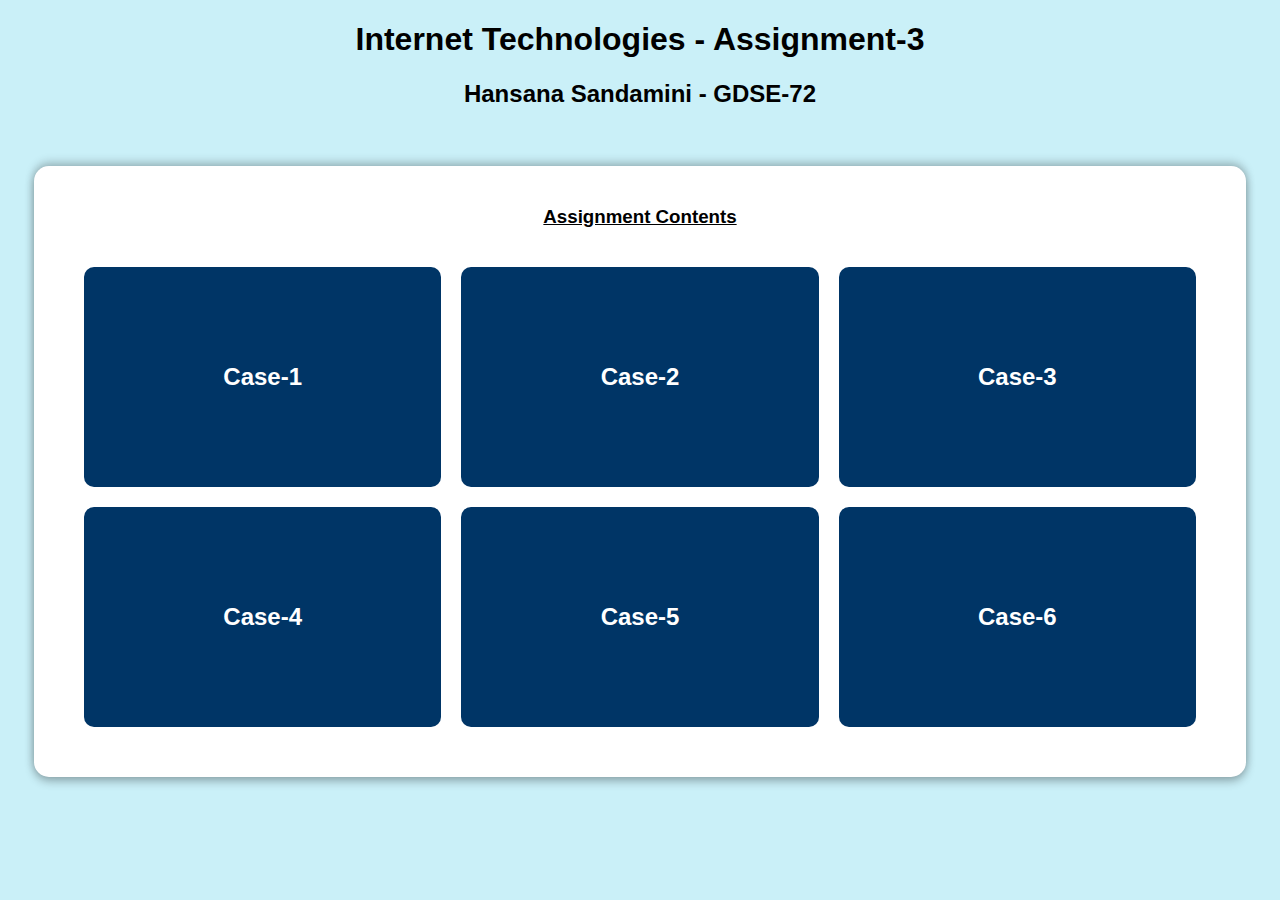
<file: index.html>
<!DOCTYPE html>
<html lang="en">
<head>
    <meta charset="UTF-8">
    <meta name="viewport" content="width=device-width, initial-scale=1.0">
    <title>Internet Technologies</title>
    <link rel="stylesheet" href="/css/index.css">
</head>
<body>
    <h1>Internet Technologies - Assignment-3</h1>
    <h2>Hansana Sandamini - GDSE-72</h2>
    <br/>
    <div class="container">
        <h3><u>Assignment Contents</u></h3>
        <div class="case-container">
            <a href="/pages/case-1.html" target="_blank" class="case-box">Case-1</a>
            <a href="/pages/case-2.html" target="_blank" class="case-box">Case-2</a>
            <a href="/pages/case-3.html" target="_blank" class="case-box">Case-3</a>
            <a href="/pages/case-4.html" target="_blank" class="case-box">Case-4</a>
            <a href="/pages/case-5.html" target="_blank" class="case-box">Case-5</a>
            <a href="/pages/case-6.html" target="_blank" class="case-box">Case-6</a>    
        </div>
    </div>
</body>
</body>
</html>
</file>
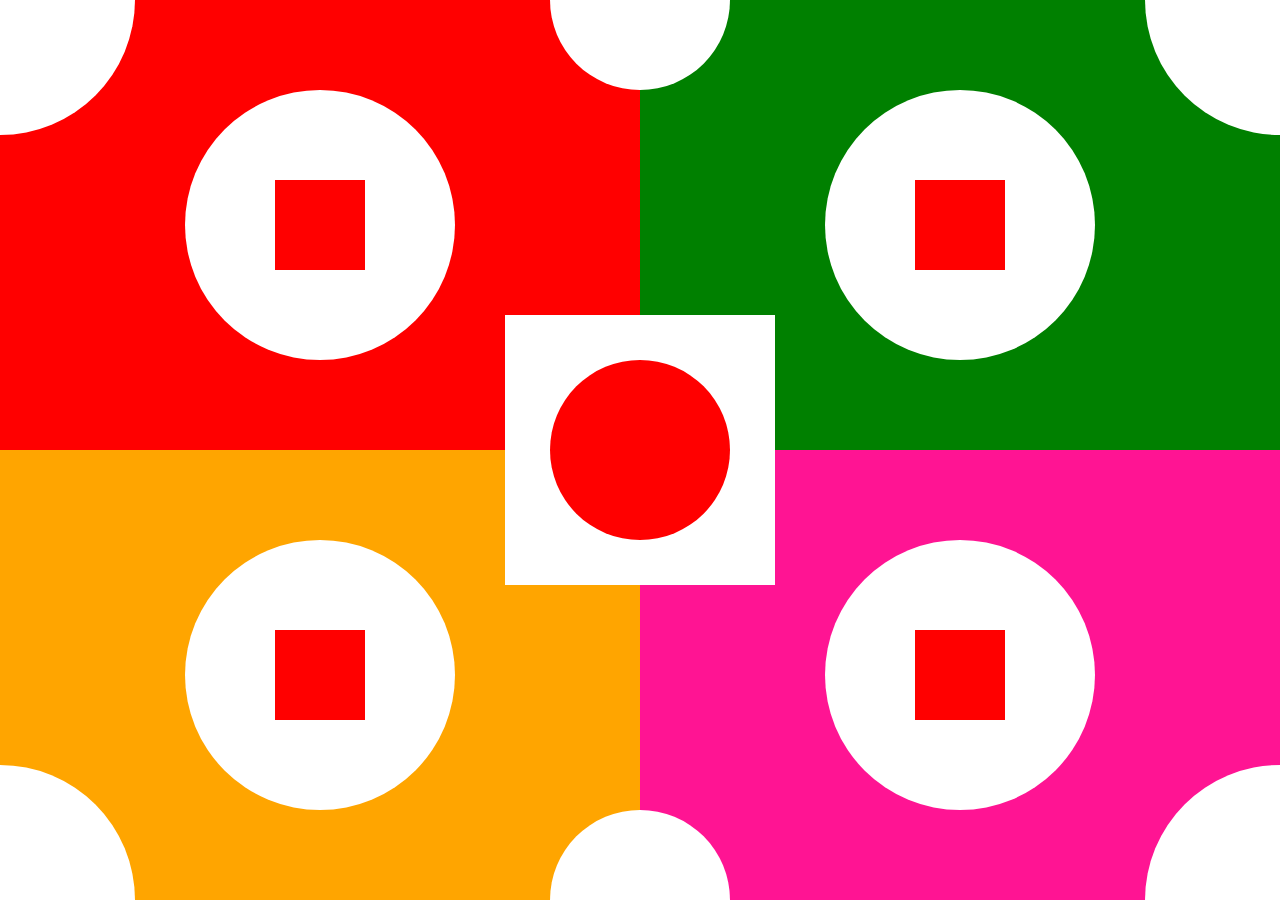
<file: pages/case-1.html>
<!DOCTYPE html>
<html lang="en">
<head>
    <meta charset="UTF-8">
    <meta name="viewport" content="width=device-width, initial-scale=1.0">
    <title>Case-1</title>
    <link rel="stylesheet" href="/css/case-1.css">
</head>
<body>
    <main>
        <section class="whole-container">
            <section class="container" id="red-box">
                <div class="box top-left"></div>
                <div class="box top-right-mid"></div>
                <div class="circle"></div>
                <div class="box-square"></div>
            </section>
            <section class="container" id="green-box">
                <div class="box top-left-mid"></div>
                <div class="box top-right"></div>
                <div class="circle"></div>
                <div class="box-square"></div>
            </section>
            <section class="container" id="orange-box">
                <div class="box bottom-left"></div>
                <div class="box bottom-right-mid"></div>
                <div class="circle"></div>
                <div class="box-square"></div>
            </section>
            <section class="container" id="deeppink-box">
                <div class="box bottom-left-mid"></div>
                <div class="box bottom-right"></div>
                <div class="circle"></div>
                <div class="box-square"></div>
            </section>
            <div class="box mid-square"></div>
            <div class="mid-circle"></div>
        </section>
    </main>
</body>
</html>
</file>
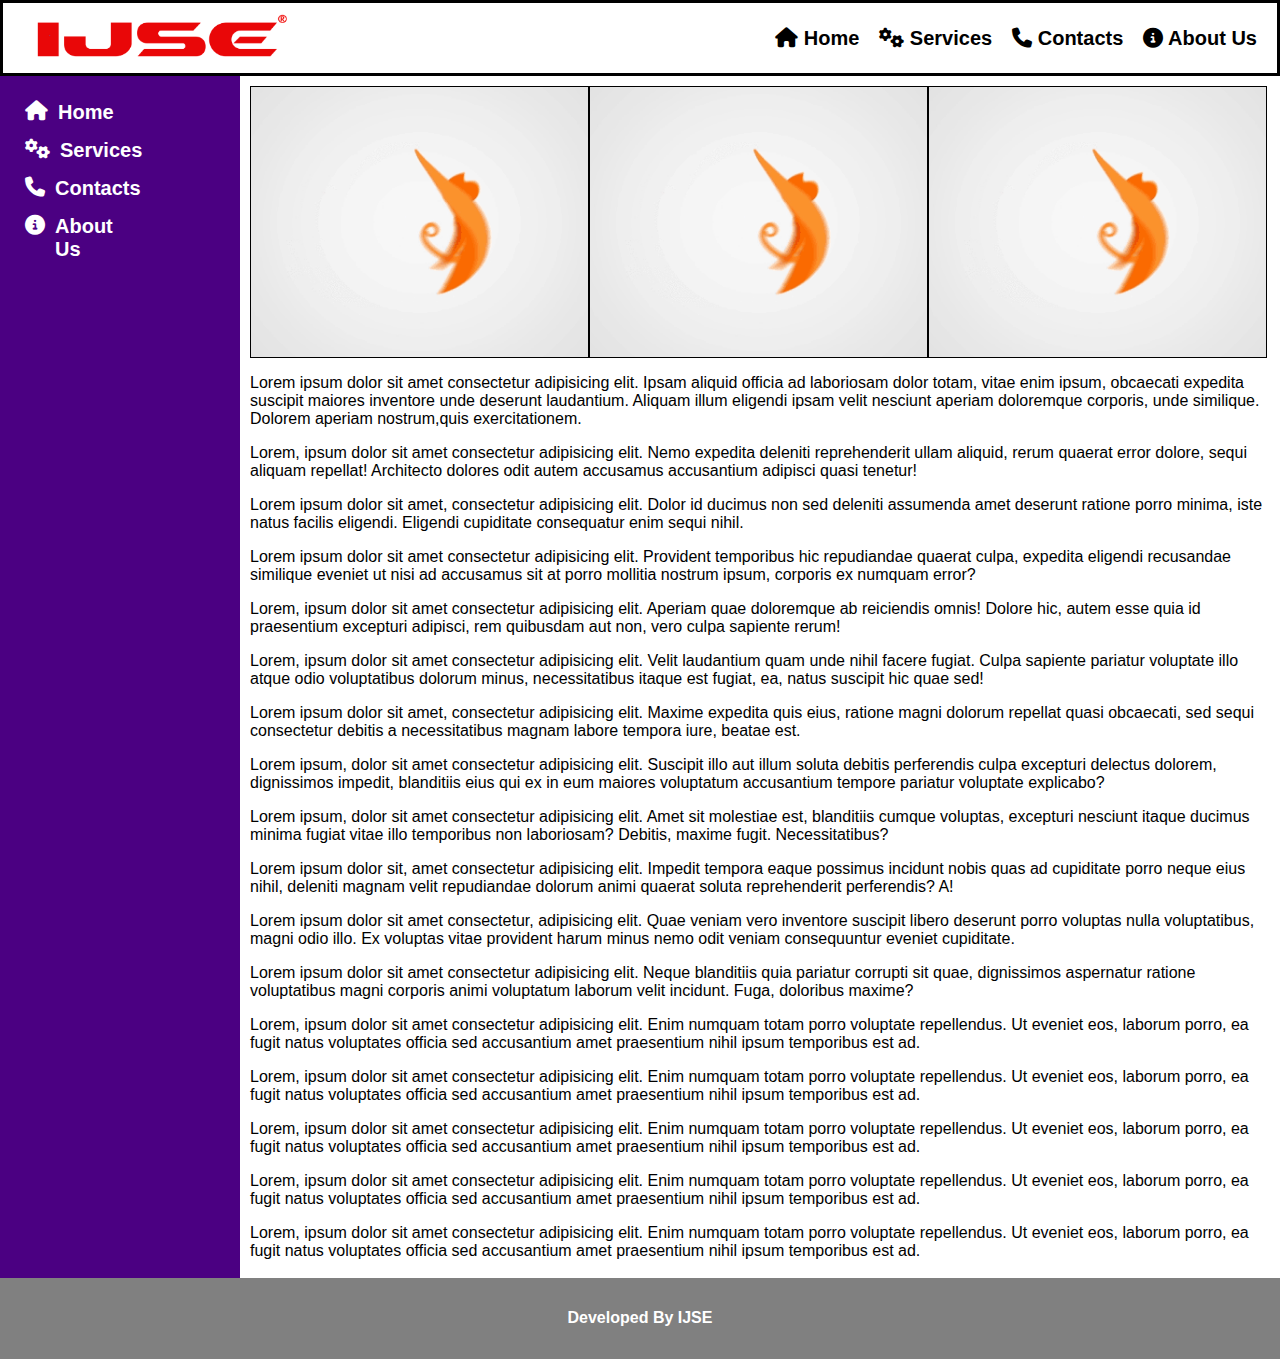
<file: pages/case-2.html>
<!DOCTYPE html>
<html lang="en">
<head>
    <meta charset="UTF-8">
    <meta name="viewport" content="width=device-width, initial-scale=1.0">
    <title>Case-2</title>
    <link rel="stylesheet" 
        href="https://cdnjs.cloudflare.com/ajax/libs/font-awesome/6.7.2/css/all.min.css" 
        integrity="sha512-Evv84Mr4kqVGRNSgIGL/F/aIDqQb7xQ2vcrdIwxfjThSH8CSR7PBEakCr51Ck+w+/U6swU2Im1vVX0SVk9ABhg==" 
        crossorigin="anonymous" 
        referrerpolicy="no-referrer" 
    />
    <link rel="stylesheet" href="/css/case-2.css">
</head>
<body>
    <!-- Top Bar -->
    <header>
        <img src="/assets/images/ijse-logo.png" alt="IJSE Logo">
        <nav>
            <ul>
                <li><a href="https://ijse.lk" target="_blank"><i class="fas fa-home"></i> Home</a></li>
                <li><a href="#"><i class="fas fa-cogs"></i> Services</a></li>
                <li><a href="#"><i class="fas fa-phone"></i> Contacts</a></li>
                <li><a href="#"><i class="fas fa-info-circle"></i> About Us</a></li>
            </ul>
        </nav>
    </header>

    <main>
        <!-- Side Bar -->
        <section class="side-bar-section">
            <nav>
                <ul>
                    <li><a href="https://ijse.lk" target="_blank"><i class="fas fa-home"></i> Home</a></li>
                    <li><a href="#"><i class="fas fa-cogs"></i> Services</a></li>
                    <li><a href="#"><i class="fas fa-phone"></i> Contacts</a></li>
                    <li><a href="#"><i class="fas fa-info-circle"></i> About Us</a></li>
                    
                </ul>
            </nav>
        </section>

        <!-- Page Content -->
        <section class="page-content">
            <section class="gif-section">
                <div class="gif"></div>
                <div class="gif"></div>
                <div class="gif"></div>
            </section>
            
            <section class="paragraph-section">
                <div class="container">
                    <div class="box">
                        <p>
                            Lorem ipsum dolor sit amet consectetur adipisicing elit. Ipsam aliquid officia ad laboriosam dolor totam, vitae enim ipsum, obcaecati 
                            expedita suscipit maiores inventore unde deserunt laudantium. Aliquam illum eligendi ipsam velit nesciunt aperiam doloremque corporis, 
                            unde similique. Dolorem aperiam nostrum,quis exercitationem.
                        </p>
                    </div>
                    <div class="box">
                        <p>
                            Lorem, ipsum dolor sit amet consectetur adipisicing elit. Nemo expedita deleniti reprehenderit ullam aliquid, rerum quaerat error 
                            dolore, sequi aliquam repellat! Architecto dolores odit autem accusamus accusantium adipisci quasi tenetur!
                        </p>
                    </div>
                    <div class="box">
                        <p>
                            Lorem ipsum dolor sit amet, consectetur adipisicing elit. Dolor id ducimus non sed deleniti assumenda amet deserunt ratione porro 
                            minima, iste natus facilis eligendi. Eligendi cupiditate consequatur enim sequi nihil.
                        </p>
                    </div>
                    <div class="box">
                        <p>
                            Lorem ipsum dolor sit amet consectetur adipisicing elit. Provident temporibus hic repudiandae quaerat culpa, expedita eligendi 
                            recusandae similique eveniet ut nisi ad accusamus sit at porro mollitia nostrum ipsum, corporis ex numquam error?
                        </p>
                    </div>
                    <div class="box">
                        <p>
                            Lorem, ipsum dolor sit amet consectetur adipisicing elit. Aperiam quae doloremque ab reiciendis omnis! Dolore hic, autem esse quia 
                            id praesentium excepturi adipisci, rem quibusdam aut non, vero culpa sapiente rerum!
                        </p>
                    </div>
                    <div class="box">
                        <p>
                            Lorem, ipsum dolor sit amet consectetur adipisicing elit. Velit laudantium quam unde nihil facere fugiat. Culpa sapiente pariatur 
                            voluptate illo atque odio voluptatibus dolorum minus, necessitatibus itaque est fugiat, ea, natus suscipit hic quae sed!
                        </p>
                    </div>
                    <div class="box">
                        <p>
                            Lorem ipsum dolor sit amet, consectetur adipisicing elit. Maxime expedita quis eius, ratione magni dolorum repellat quasi obcaecati, 
                            sed sequi consectetur debitis a necessitatibus magnam labore tempora iure, beatae est.
                        </p>
                    </div>
                    <div class="box">
                        <p>
                            Lorem ipsum, dolor sit amet consectetur adipisicing elit. Suscipit illo aut illum soluta debitis perferendis culpa excepturi delectus 
                            dolorem, dignissimos impedit, blanditiis eius qui ex in eum maiores voluptatum accusantium tempore pariatur voluptate explicabo?
                        </p>
                    </div>
                    <div class="box">
                        <p>
                            Lorem ipsum, dolor sit amet consectetur adipisicing elit. Amet sit molestiae est, blanditiis cumque voluptas, excepturi nesciunt 
                            itaque ducimus minima fugiat vitae illo temporibus non laboriosam? Debitis, maxime fugit. Necessitatibus?
                        </p>
                    </div>
                    <div class="box">
                        <p>
                            Lorem ipsum dolor sit, amet consectetur adipisicing elit. Impedit tempora eaque possimus incidunt nobis quas ad cupiditate porro neque 
                            eius nihil, deleniti magnam velit repudiandae dolorum animi quaerat soluta reprehenderit perferendis? A!
                        </p>
                    </div>
                    <div class="box">
                        <p>
                            Lorem ipsum dolor sit amet consectetur, adipisicing elit. Quae veniam vero inventore suscipit libero deserunt porro voluptas nulla 
                            voluptatibus, magni odio illo. Ex voluptas vitae provident harum minus nemo odit veniam consequuntur eveniet cupiditate.
                        </p>
                    </div>
                    <div class="box">
                        <p>
                            Lorem ipsum dolor sit amet consectetur adipisicing elit. Neque blanditiis quia pariatur corrupti sit quae, dignissimos aspernatur 
                            ratione voluptatibus magni corporis animi voluptatum laborum velit incidunt. Fuga, doloribus maxime?
                        </p>
                    </div>
                    <div class="box">
                        <p>
                            Lorem, ipsum dolor sit amet consectetur adipisicing elit. Enim numquam totam porro voluptate repellendus. Ut eveniet eos, laborum 
                            porro, ea fugit natus voluptates officia sed accusantium amet praesentium nihil ipsum temporibus est ad.
                        </p>
                    </div>
                    <div class="box">
                        <p>
                            Lorem, ipsum dolor sit amet consectetur adipisicing elit. Enim numquam totam porro voluptate repellendus. Ut eveniet eos, laborum 
                            porro, ea fugit natus voluptates officia sed accusantium amet praesentium nihil ipsum temporibus est ad.
                        </p>
                    </div>
                    <div class="box">
                        <p>
                            Lorem, ipsum dolor sit amet consectetur adipisicing elit. Enim numquam totam porro voluptate repellendus. Ut eveniet eos, laborum 
                            porro, ea fugit natus voluptates officia sed accusantium amet praesentium nihil ipsum temporibus est ad.
                        </p>
                    </div>
                    <div class="box">
                        <p>
                            Lorem, ipsum dolor sit amet consectetur adipisicing elit. Enim numquam totam porro voluptate repellendus. Ut eveniet eos, laborum 
                            porro, ea fugit natus voluptates officia sed accusantium amet praesentium nihil ipsum temporibus est ad.
                        </p>
                    </div>
                    <div class="box">
                        <p>
                            Lorem, ipsum dolor sit amet consectetur adipisicing elit. Enim numquam totam porro voluptate repellendus. Ut eveniet eos, laborum 
                            porro, ea fugit natus voluptates officia sed accusantium amet praesentium nihil ipsum temporibus est ad.
                        </p>
                    </div>
                </div>
            </section>
        </section>
    </main>

    <footer>
        <h4>Developed By IJSE</h4>
    </footer>
</body>
</html>
</file>
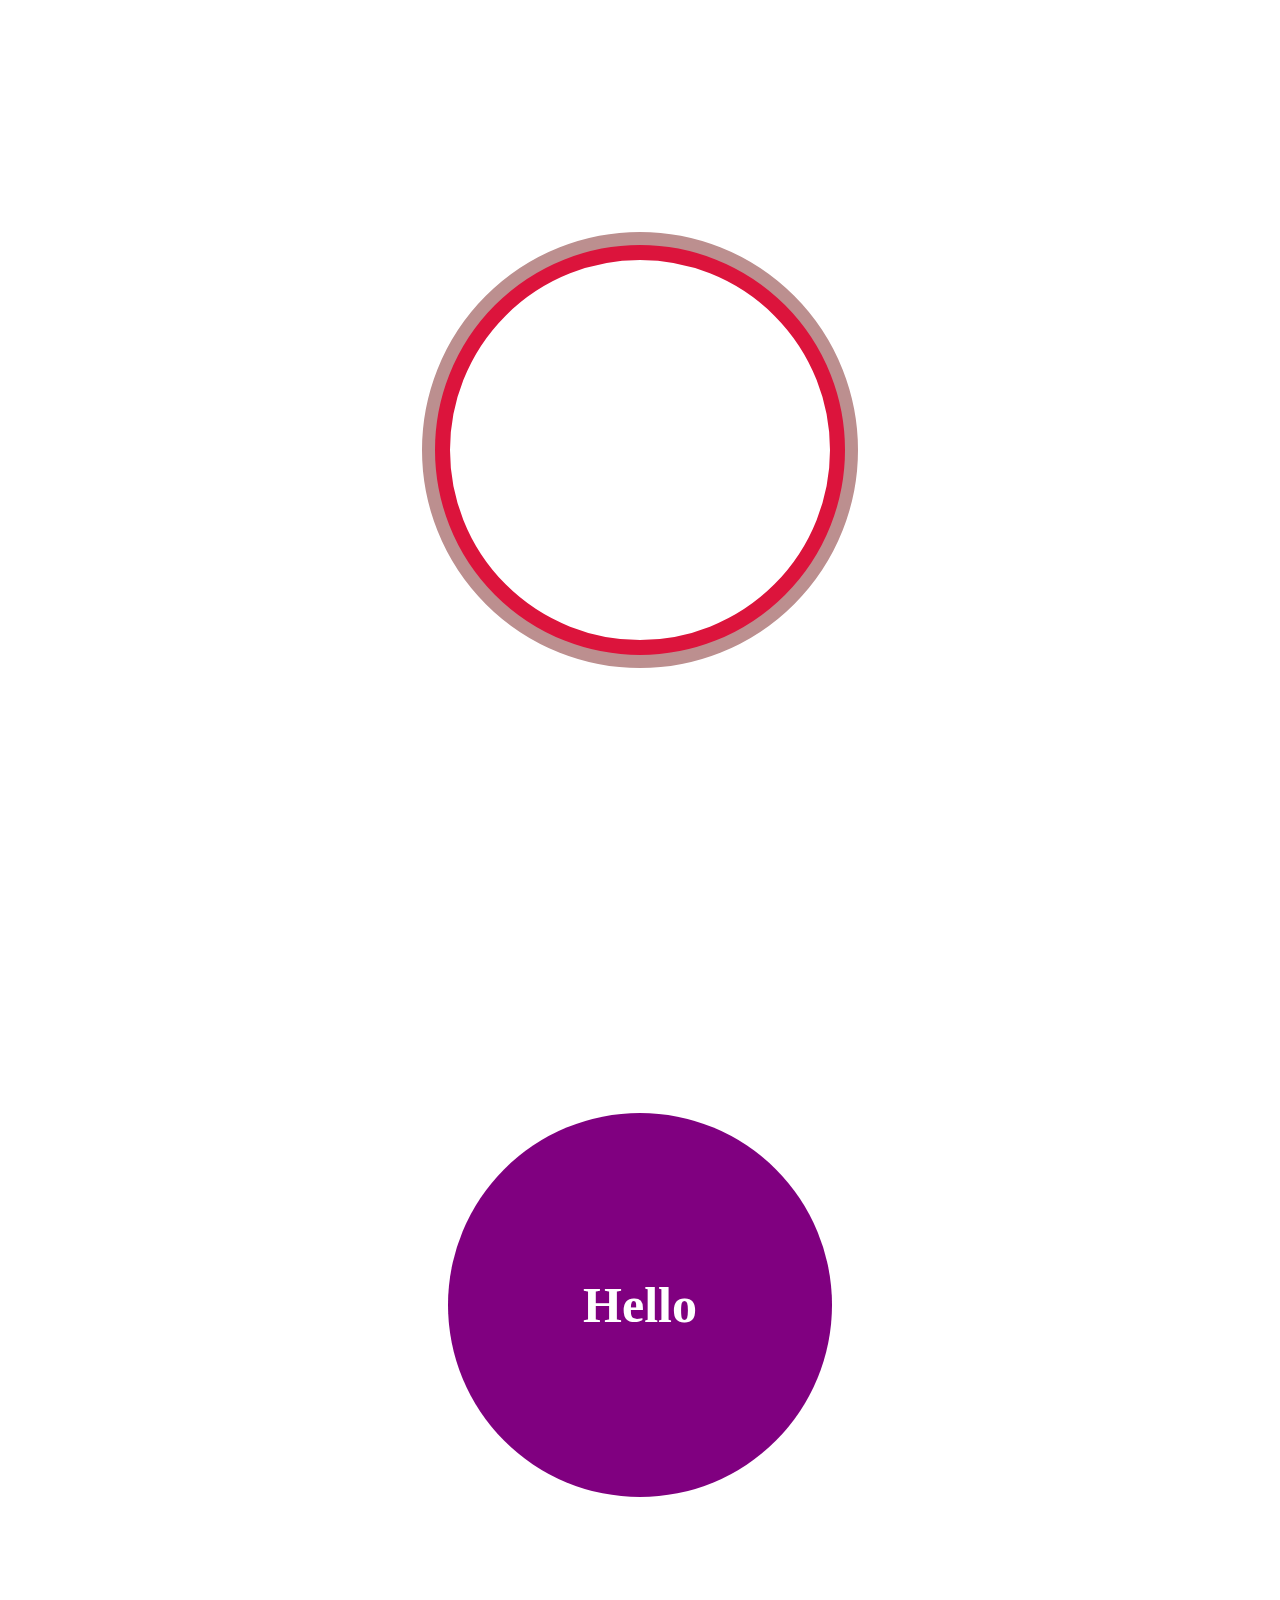
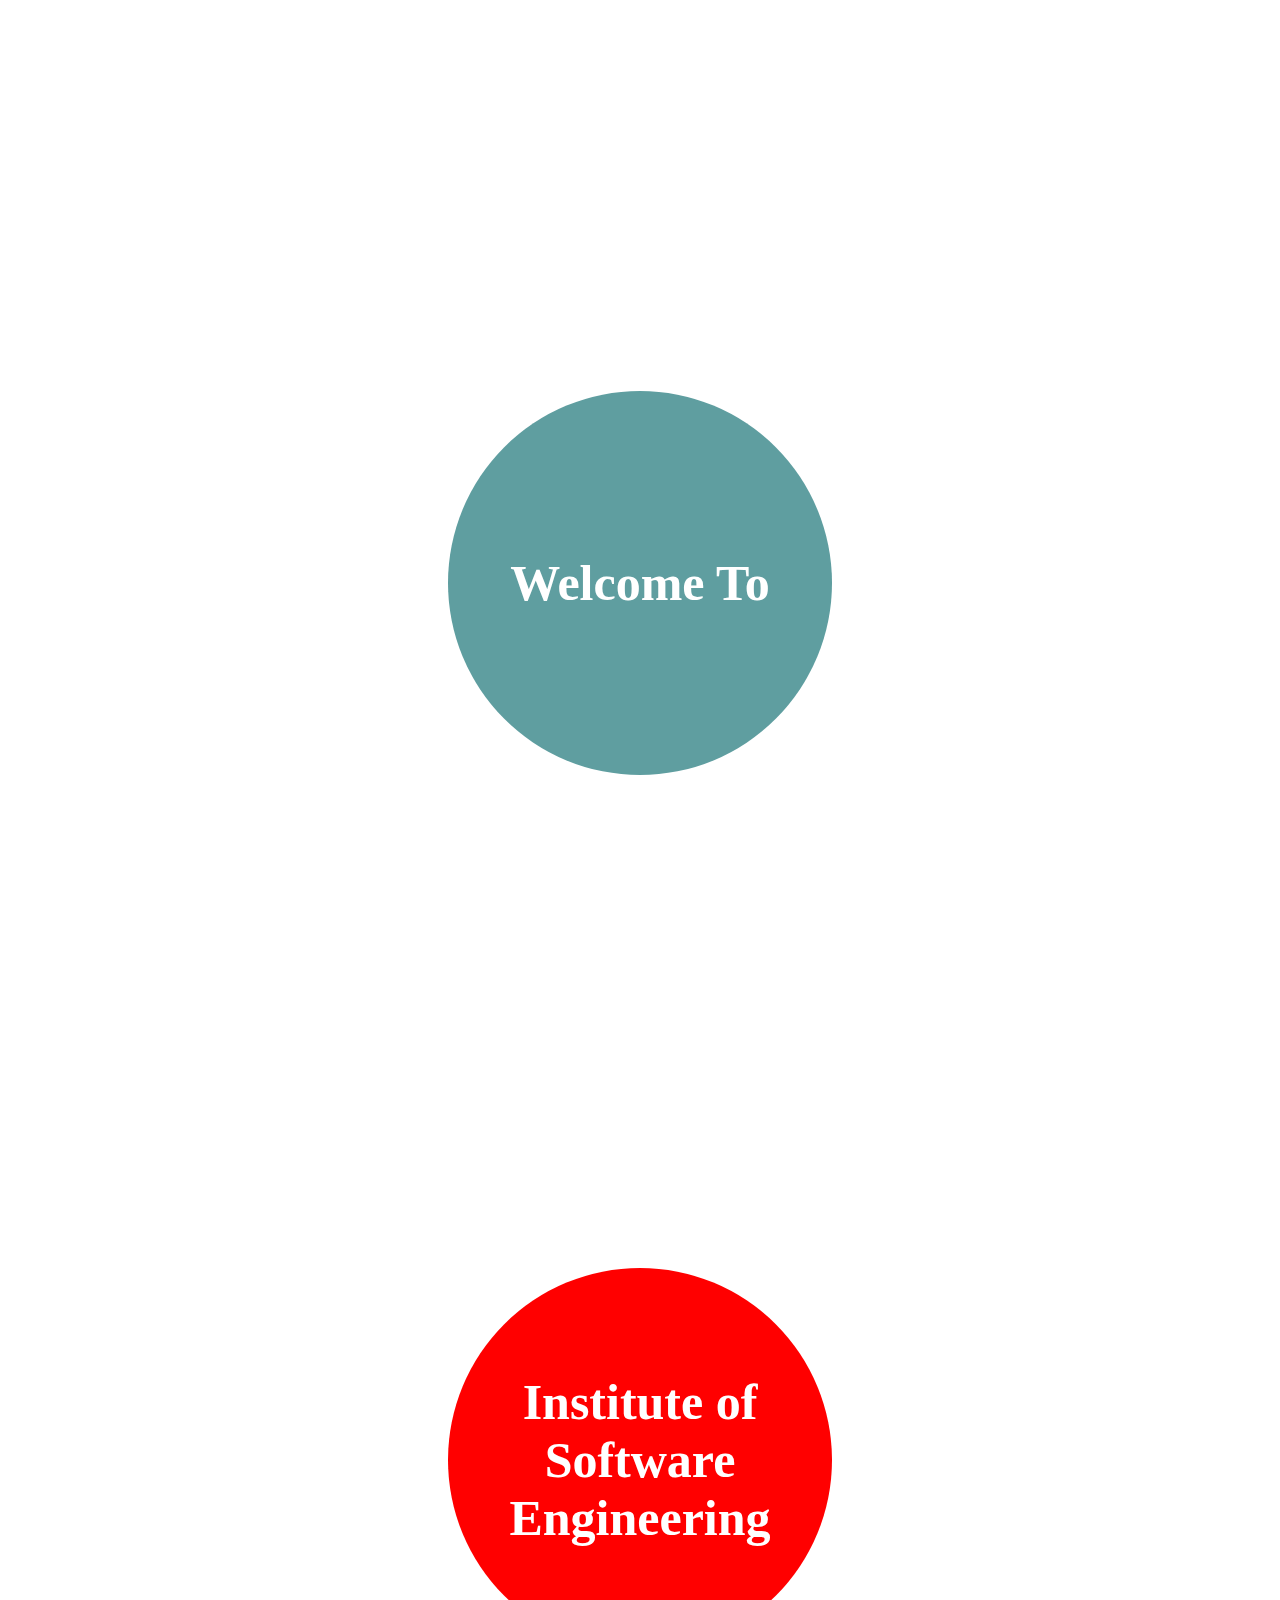
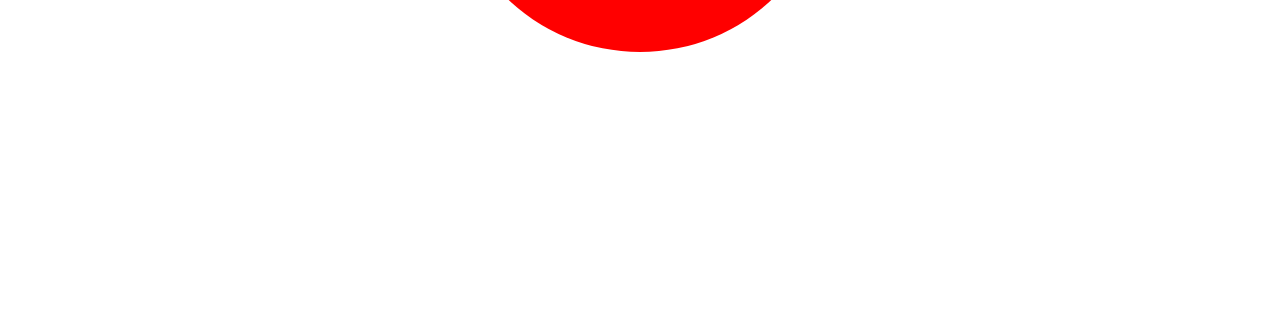
<file: pages/case-3.html>
<!DOCTYPE html>
<html lang="en">
<head>
  <meta charset="UTF-8">
  <meta name="viewport" content="width=device-width, initial-scale=1.0">
  <title>Case-3</title>
  <link rel="stylesheet" href="/css/case-3.css">
</head>
<body>
    <section class="card card-circle">
        <main>
            <div class="circle" id="outer-circle"></div>
            <div class="circle" id="inner-circle"></div>
        </main>
      </section>

      <section class="card card-hello">
        <main>
            <div class="content-circle" id="content-1-circle">
                <p>Hello</p>
            </div>
        </main>
      </section>

      <section class="card card-welcome">
        <main>
            <div class="content-circle" id="content-2-circle">
                <p>Welcome To</p>
            </div>
        </main>
      </section>
      
      <section class="card card-ijse">
        <main>
            <div class="content-circle" id="content-3-circle">
                <p>Institute of Software Engineering</p>
            </div>
        </main>
      </section>
</body>
</html>
</file>
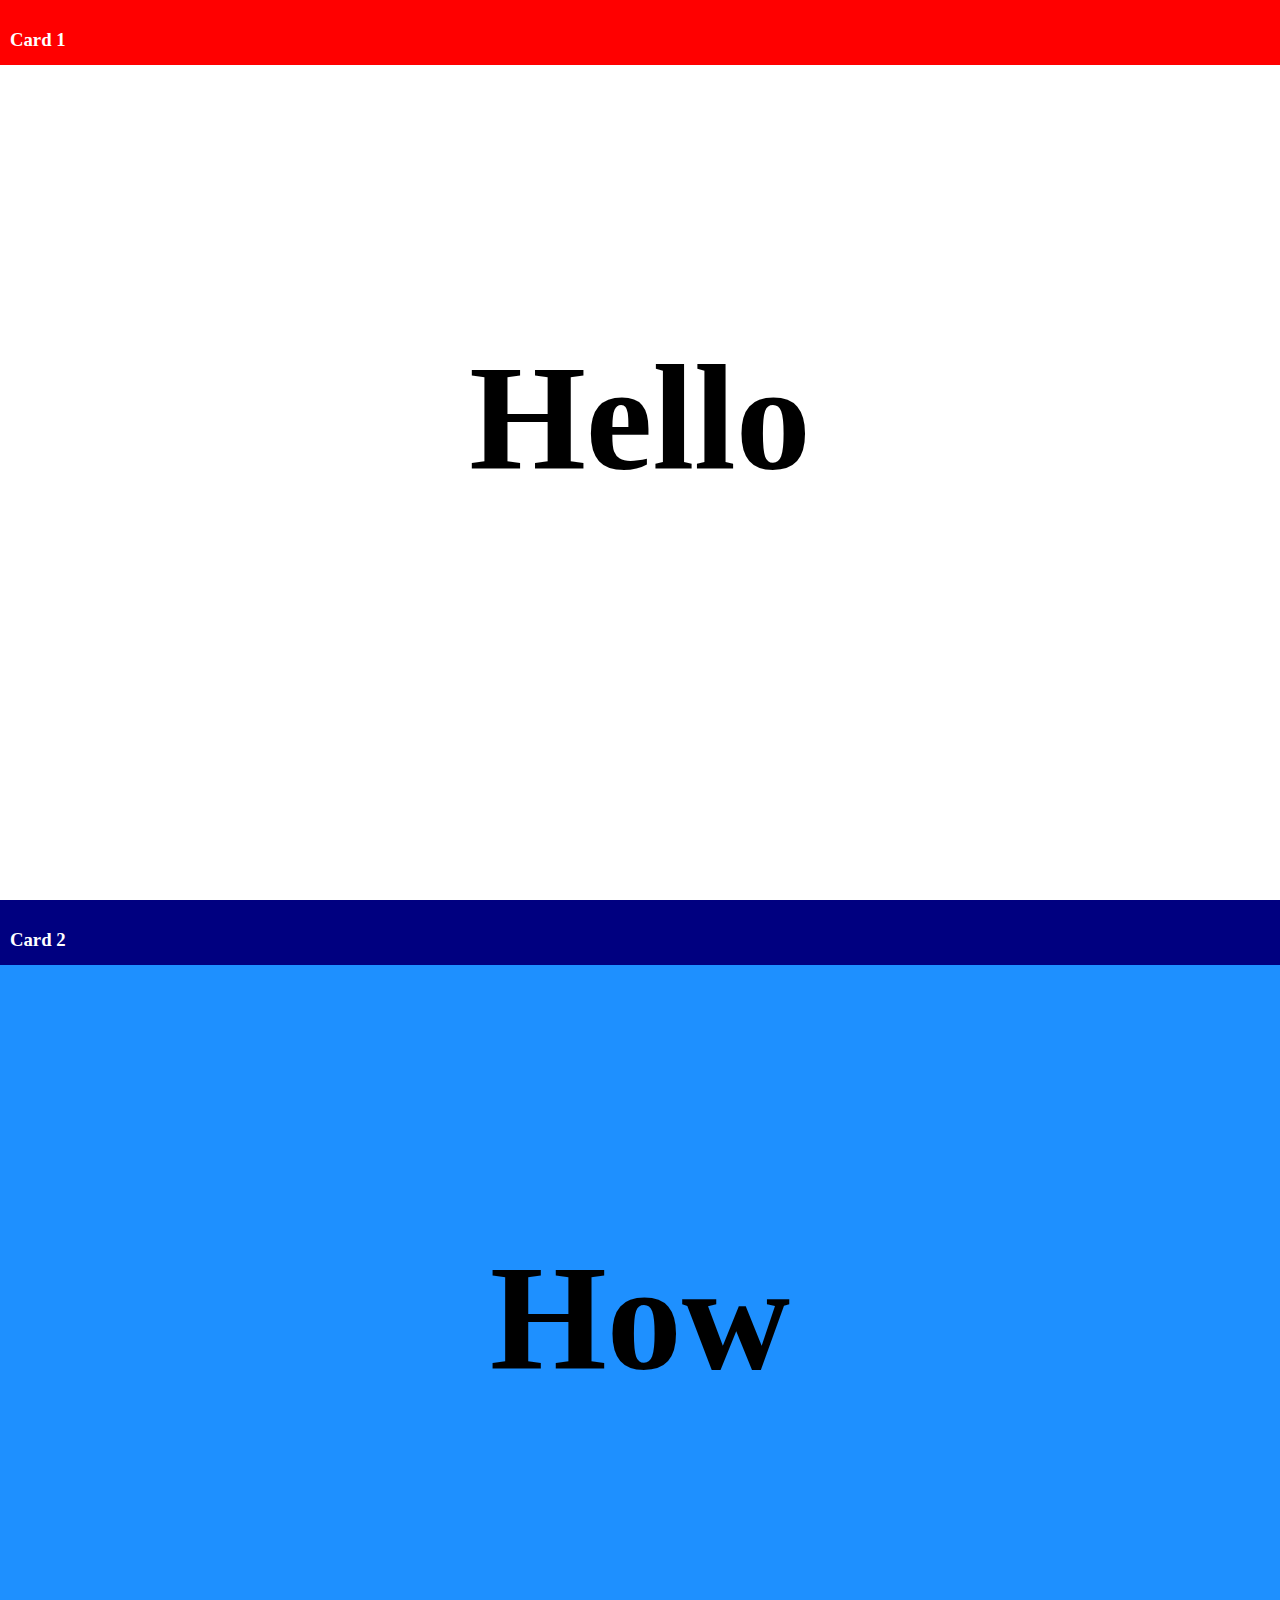
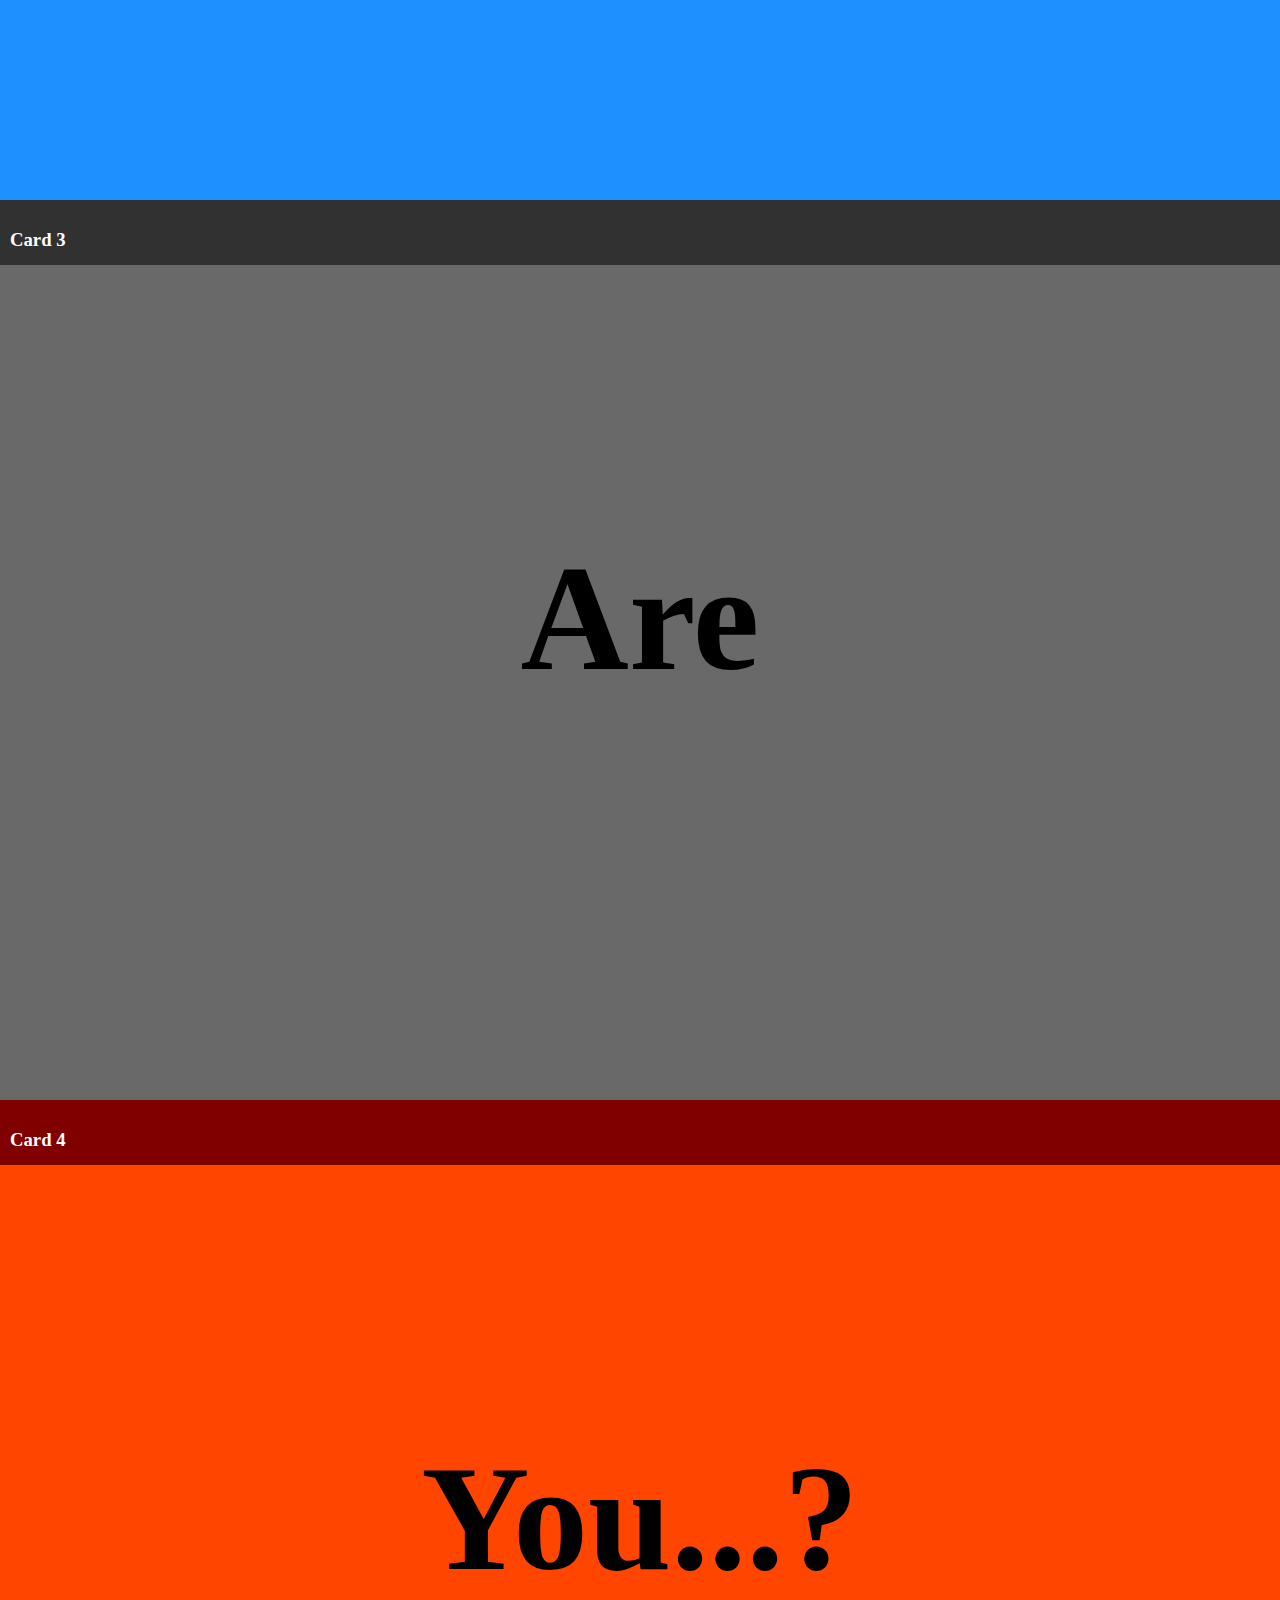
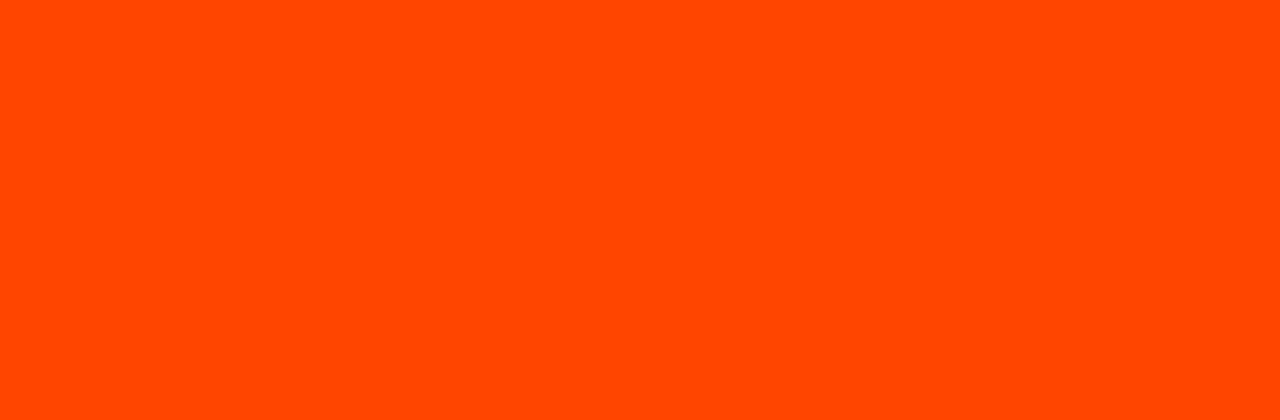
<file: pages/case-4.html>
<!DOCTYPE html>
<html lang="en">
<head>
  <meta charset="UTF-8">
  <meta name="viewport" content="width=device-width, initial-scale=1.0">
  <title>Case-4</title>
  <link rel="stylesheet" href="/css/case-4.css">
</head>
<body>
    <section class="card card-1">
        <header><h3>Card 1</h3></header>
        <main>
            <div><p>Hello</p></div>
        </main>
      </section>

      <section class="card card-2">
        <header><h3>Card 2</h3></header>
        <main>
            <div><p>How</p></div>
        </main>
      </section>

      <section class="card card-3">
        <header><h3>Card 3</h3></header>
        <main>
            <div><p>Are</p></div>
        </main>
      </section>
      
      <section class="card card-4">
        <header><h3>Card 4</h3></header>
        <main>
            <div><p>You...?</p></div>
        </main>
      </section>
</body>
</html>
</file>
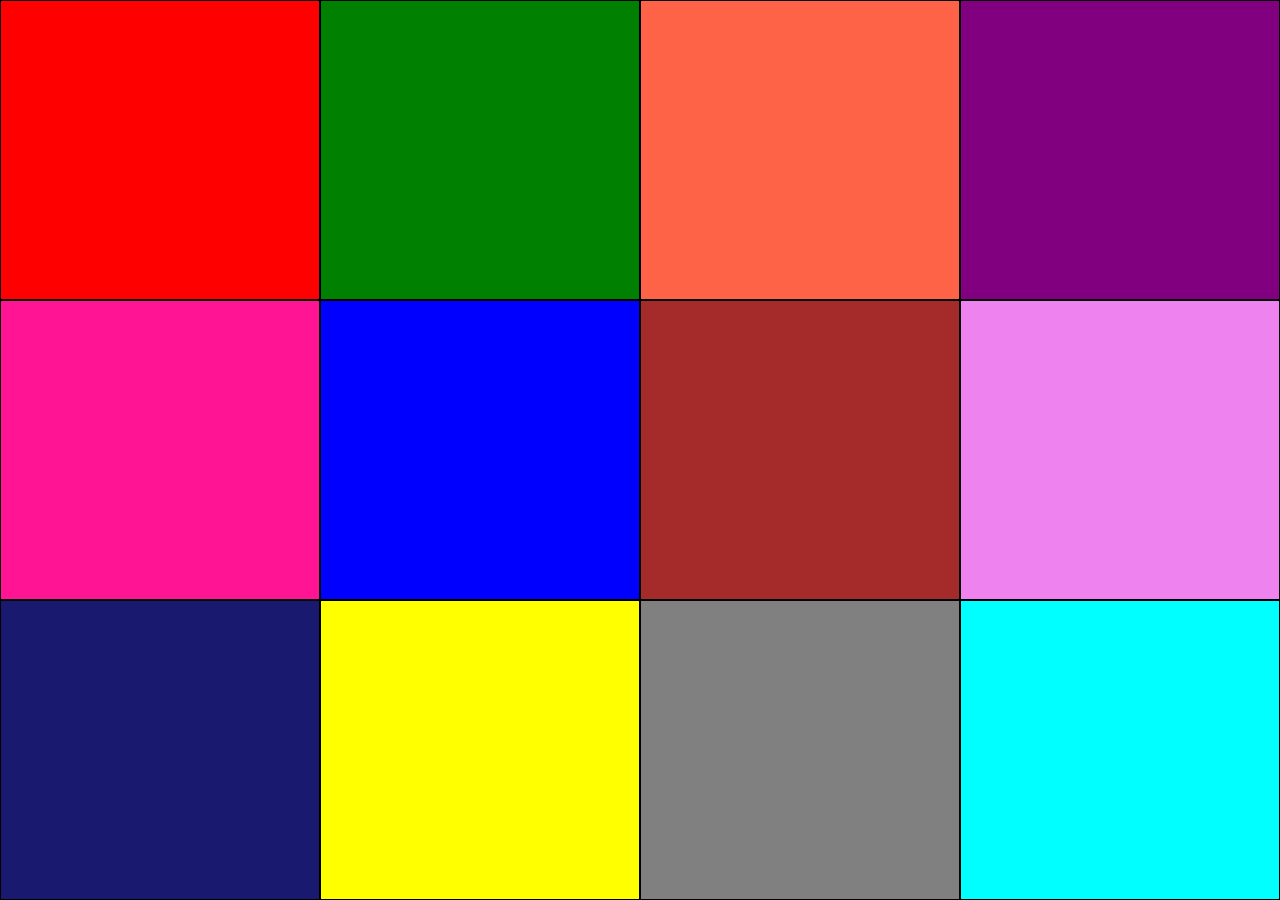
<file: pages/case-5.html>
<!DOCTYPE html>
<html lang="en">
<head>
    <meta charset="UTF-8">
    <meta name="viewport" content="width=device-width, initial-scale=1.0">
    <title>Case-5</title>
    <link rel="stylesheet" href="/css/case-5.css">
</head>
<body>
    <main>
        <div class="container">
            <div class="box" id="red-box"></div>
            <div class="box" id="green-box"></div>
            <div class="box" id="tomato-box"></div>
            <div class="box" id="purple-box"></div>
            <div class="box" id="deeppink-box"></div>
            <div class="box" id="blue-box"></div>
            <div class="box" id="brown-box"></div>
            <div class="box" id="violet-box"></div>
            <div class="box" id="midnightblue-box"></div>
            <div class="box" id="yellow-box"></div>
            <div class="box" id="grey-box"></div>
            <div class="box" id="aqua-box"></div>
        </div>
    </main>
</body>
</html>
</file>
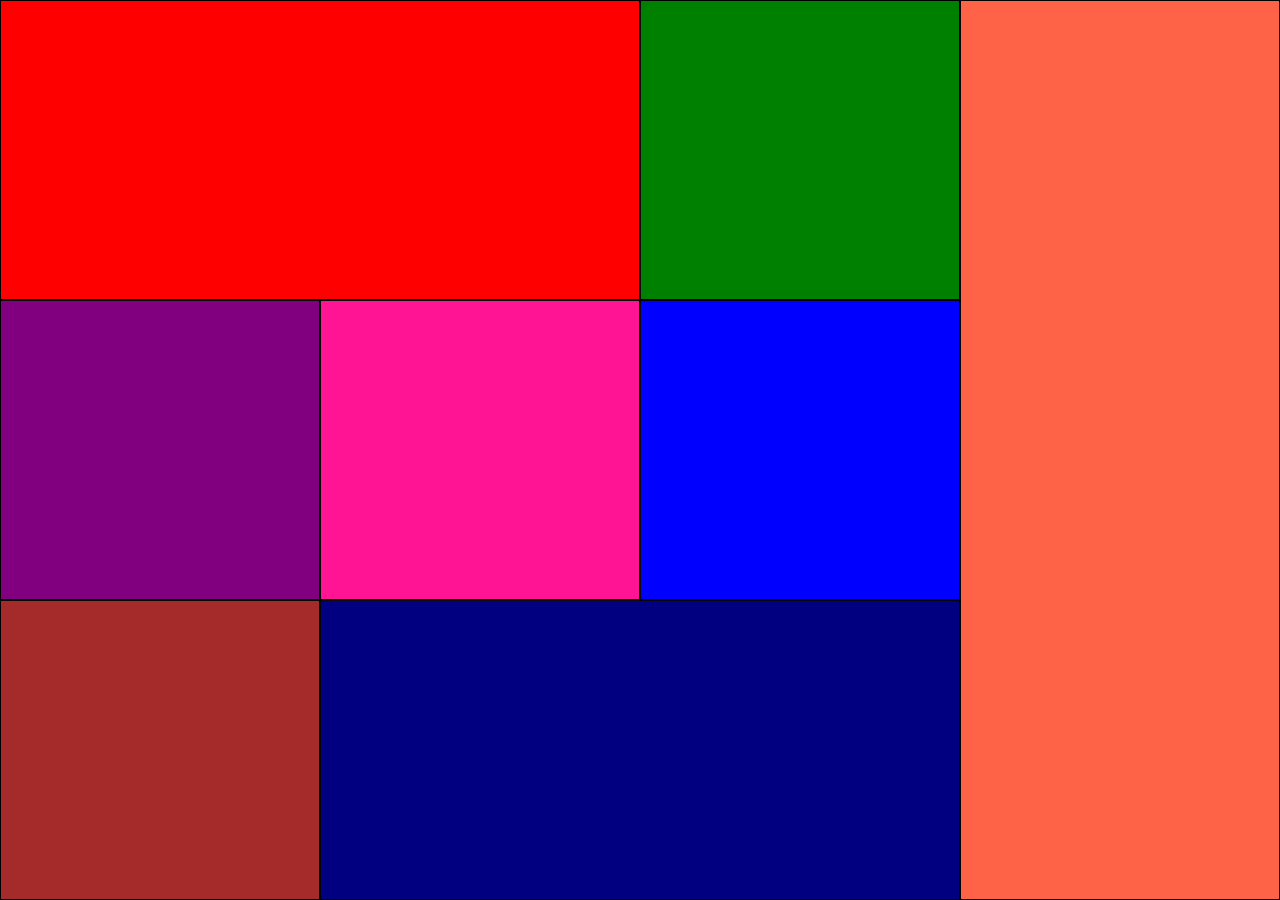
<file: pages/case-6.html>
<!DOCTYPE html>
<html lang="en">
<head>
    <meta charset="UTF-8">
    <meta name="viewport" content="width=device-width, initial-scale=1.0">
    <title>Case-6</title>
    <link rel="stylesheet" href="/css/case-6.css">
</head>
<body>
    <main>
        <div class="container">
            <div class="box" id="box-1"></div>
            <div class="box" id="box-2"></div>
            <div class="box" id="box-3"></div>
            <div class="box" id="box-4"></div>
            <div class="box" id="box-5"></div>
            <div class="box" id="box-6"></div>
            <div class="box" id="box-7"></div>
            <div class="box" id="box-8"></div>
        </div>
    </main>
</body>
</html>
</file>
<file: css/index.css>
body {
  font-family: Arial, sans-serif;
  padding: 0;
  text-align: center;
  margin: 0;
  background-color: #caf0f8;
}

h1,
h2,
h3 {
  color: black;
}

.container {
  background-color: white;
  max-width: 90%;
  margin: 20px auto;
  padding: 30px;
  height: auto;
  box-shadow: 0px 4px 10px rgba(0, 0, 0, 0.3), 0px -4px 10px rgba(0, 0, 0, 0.2);
  border-radius: 15px;
}

h3 {
  margin-top: 10px;
}

.case-container {
  display: grid;
  grid-template-columns: repeat(3, 1fr);
  gap: 20px;
  justify-content: center;
  padding: 20px;
}

.case-box {
  height: 180px;
  display: flex;
  align-items: center;
  justify-content: center;
  background-color: #003566;
  color: white;
  text-decoration: none;
  padding: 20px;
  border-radius: 10px;
  text-align: center;
  font-size: 24px;
  font-weight: bold;
  transition: background-color 0.3s ease, transform 0.2s;
}

.case-box:hover {
  background-color: #000814;
  transform: scale(1.05);
}

@media (max-width: 900px) {
  .case-container {
    grid-template-columns: repeat(2, 1fr);
  }

  .case-box {
    height: 160px;
    font-size: 22px;
  }
}

@media (max-width: 600px) {
  .case-container {
    grid-template-columns: repeat(1, 1fr);
  }

  .container {
    padding: 20px;
  }

  .case-box {
    height: 150px;
    font-size: 20px;
  }
}
</file>
<file: css/case-1.css>
body {
    margin: 0;
}

.whole-container {
    display: grid;
    grid-template-columns: repeat(2, 1fr);
}

.container {
    width: 50vw;
    height: 50vh;
    position: relative;
}

.box {
    position: absolute;
    background-color: white;
}

.top-left, .top-right, .bottom-left, .bottom-right {
    height: 15vh;
    width: 15vh;
}

.top-left {
    top: 0;
    left: 0;
    border-bottom-right-radius: 100%;
}

.top-right {
    top: 0;
    right: 0;
    border-bottom-left-radius: 100%;
}

.bottom-right {
    bottom: 0;
    right: 0;
    border-top-left-radius: 100%;
}

.bottom-left {
    bottom: 0;
    left: 0;
    border-top-right-radius: 100%;
}

.top-right-mid, .top-left-mid, .bottom-right-mid, .bottom-left-mid {
    width: 10vh;
    height: 10vh;
}

.top-right-mid {
    top: 0;
    right: 0;
    border-bottom-left-radius: 100%;
}

.top-left-mid {
    top: 0;
    left: 0;
    border-bottom-right-radius: 100%;
}

.bottom-right-mid {
    bottom: 0;
    right: 0;
    border-top-left-radius: 100%;
}

.bottom-left-mid {
    bottom: 0;
    left: 0;
    border-top-right-radius: 100%;
}

#red-box {
    background-color: red;
}

#green-box {
    background-color: green;
}

#orange-box {
    background-color: orange;
}

#deeppink-box {
    background-color: deeppink;
}

.circle {
    width: 30vh;
    height: 30vh;
    background-color: white;
    border-radius: 100%;
    position: absolute;
    top: 50%;
    left: 50%;
    transform: translate(-50%, -50%);
}

.mid-square {
    width: 30vh;
    height: 30vh;
    top: 50%;
    left: 50%;
    transform: translate(-50%, -50%);
}

.box-square {
    width: 10vh;
    height: 10vh;
    background-color: red;
    position: absolute;
    top: 50%;
    left: 50%;
    transform: translate(-50%, -50%);
}

.mid-circle {
    width: 20vh;
    height: 20vh;
    background-color: red;
    border-radius: 50%;
    position: absolute;
    top: 50%;
    left: 50%;
    transform: translate(-50%, -50%);
}
</file>
<file: css/case-2.css>
body {
  margin: 0;
  padding: 0;
  overflow-x: hidden;
  font-family: "Arial", sans-serif;
}

header {
  padding: 10px 20px;
  display: flex;
  justify-content: space-between;
  align-items: center;
  border: 3px solid black;
}

header > img {
  height: 50px;
}

header > nav > ul {
  margin: 0;
  padding: 0;
  list-style: none;
  display: flex;
  flex-wrap: wrap;
}

header > nav > ul > li {
  margin-left: 20px;
  font-size: 20px;
  font-weight: bold;
}

header > nav > ul > li > a {
  color: black;
  text-decoration: none;
}

main {
  display: flex;
  margin: 0;
  width: 100%;
}

.side-bar-section {
  background-color: indigo;
  padding: 20px;
  position: relative;
  display: flex;
  align-items: flex-start;
  justify-content: flex-start;
  width: 15vw;
  min-width: 200px;
  height: auto;
}

.page-content {
  padding: 10px;
  width: 100%;
  max-width: 100%;
  overflow: auto;
}

.side-bar-section > nav > ul {
  list-style: none;
  width: 10vw;
}

.side-bar-section > nav > ul {
  list-style: none;
  padding: 0;
  margin: 0;
}

.side-bar-section > nav > ul > li {
  margin-bottom: 5px;
  display: flex;
}

.side-bar-section > nav > ul > li > a {
  display: flex;
  color: white;
  font-size: 20px;
  font-weight: bold;
  text-decoration: none;
  padding: 5px;
}

.side-bar-section > nav > ul > li > a > i {
  margin-right: 10px;
}

.gif-section {
  display: flex;
  flex-wrap: wrap;
  justify-content: left;
  width: 100%;
  overflow: auto;
  padding-bottom: 8px;
}

.gif-section > .gif {
  background: url(/assets/case-2.gif);
  background-size: cover;
  background-position: center;
  border: 1px solid black;
  width: calc(33.33% - 3px);
  height: 30vh;
  min-width: 150px;
}

.paragraph-section > .container {
  display: flex;
  flex-wrap: wrap;
}

.paragraph-section > .container > .box > p {
  margin: 8px 0;
}

footer {
  position: relative;
  background-color: gray;
  color: white;
  text-align: center;
  padding: 10px;
}
</file>
<file: css/case-3.css>
body {
  margin: 0;
}

section {
  position: relative;
  height: 97.5vh;
}

main {
  position: relative;
  height: 95vh;
}

.circle {
  border-radius: 100%;
  position: fixed;
  top: 0;
  right: 0;
  bottom: 0;
  left: 0;
  margin: auto;
}

#outer-circle {
  height: 400px;
  width: 400px;
  border: 18px solid rosybrown;
}

#inner-circle {
  height: 380px;
  width: 380px;
  border: 15px solid crimson;
}

.content-circle {
  position: absolute;
  height: 384px;
  width: 384px;
  border-radius: 100%;
  top: 50%;
  left: 50%;
  transform: translate(-50%, -50%);
  display: flex;
  align-items: center;
  justify-content: center;
}

#content-1-circle {
  background-color: purple;
}

#content-2-circle {
  background-color: cadetblue;
}

#content-3-circle {
  background-color: red;
}

.card > main > .content-circle > p {
  margin: 0;
  font-size: 50px;
  color: white;
  font-weight: bold;
  text-align: center;
}
</file>
<file: css/case-4.css>
body {
  margin: 0;
}

header {
  position: sticky;
  display: flex;
  top: 0;
  height: 5vh;
  padding: 10px;
}

.card > header > h3 {
  color: white;
}

section {
  position: relative;
  height: 100vh;
}

main {
  height: 95vh;
  display: flex;
  justify-content: center;
  align-items: center;
}

.card > main > div {
  position: relative;
}

.card > main > div > p {
  margin-top: 0;
  text-align: center;
  font-size: 150px;
  font-weight: bold;
  color: black;
}

.card-1 > header {
  background-color: red;
}

.card-2 > header {
  background-color: navy;
}

.card-3 > header {
  background-color: #313131;
}

.card-4 > header {
  background-color: maroon;
}

.card-1 > main {
  background-color: white;
}

.card-2 > main {
  background-color: dodgerblue;
}

.card-3 > main {
  background-color: dimgray;
}

.card-4 > main {
  background-color: orangered;
}
</file>
<file: css/case-5.css>
body {
  margin: 0;
  padding: 0;
}

.box {
  border: 1px solid black;
}

.container {
  width: 100vw;
  height: 100vh;
  display: grid;
  grid-template-columns: repeat(4, 1fr);
}

#red-box {
  background-color: red;
}

#green-box {
  background-color: green;
}

#tomato-box {
  background-color: tomato;
}

#purple-box {
  background-color: purple;
}

#deeppink-box {
  background-color: deeppink;
}

#blue-box {
  background-color: blue;
}

#brown-box {
  background-color: brown;
}

#violet-box {
  background-color: violet;
}

#midnightblue-box {
  background-color: midnightblue;
}

#yellow-box {
  background-color: yellow;
}

#grey-box {
  background-color: grey;
}

#aqua-box {
  background-color: aqua;
}
</file>
<file: css/case-6.css>
body {
  margin: 0;
  padding: 0;
}

.box {
  border: 1px solid black;
}

.container {
  width: 100vw;
  height: 100vh;
  display: grid;
  grid-template-columns: repeat(4, 1fr);
}

#box-1 {
  background-color: red;
  grid-column: 1/3;
}

#box-2 {
  background-color: green;
}

#box-3 {
  background-color: tomato;
  grid-column: 4/5;
  grid-row: 1/4;
}

#box-4 {
  background-color: purple;
}

#box-5 {
  background-color: deeppink;
}

#box-6 {
  background-color: blue;
}

#box-7 {
  background-color: brown;
}

#box-8 {
  background-color: navy;
  grid-column: 2/4;
}
</file>
